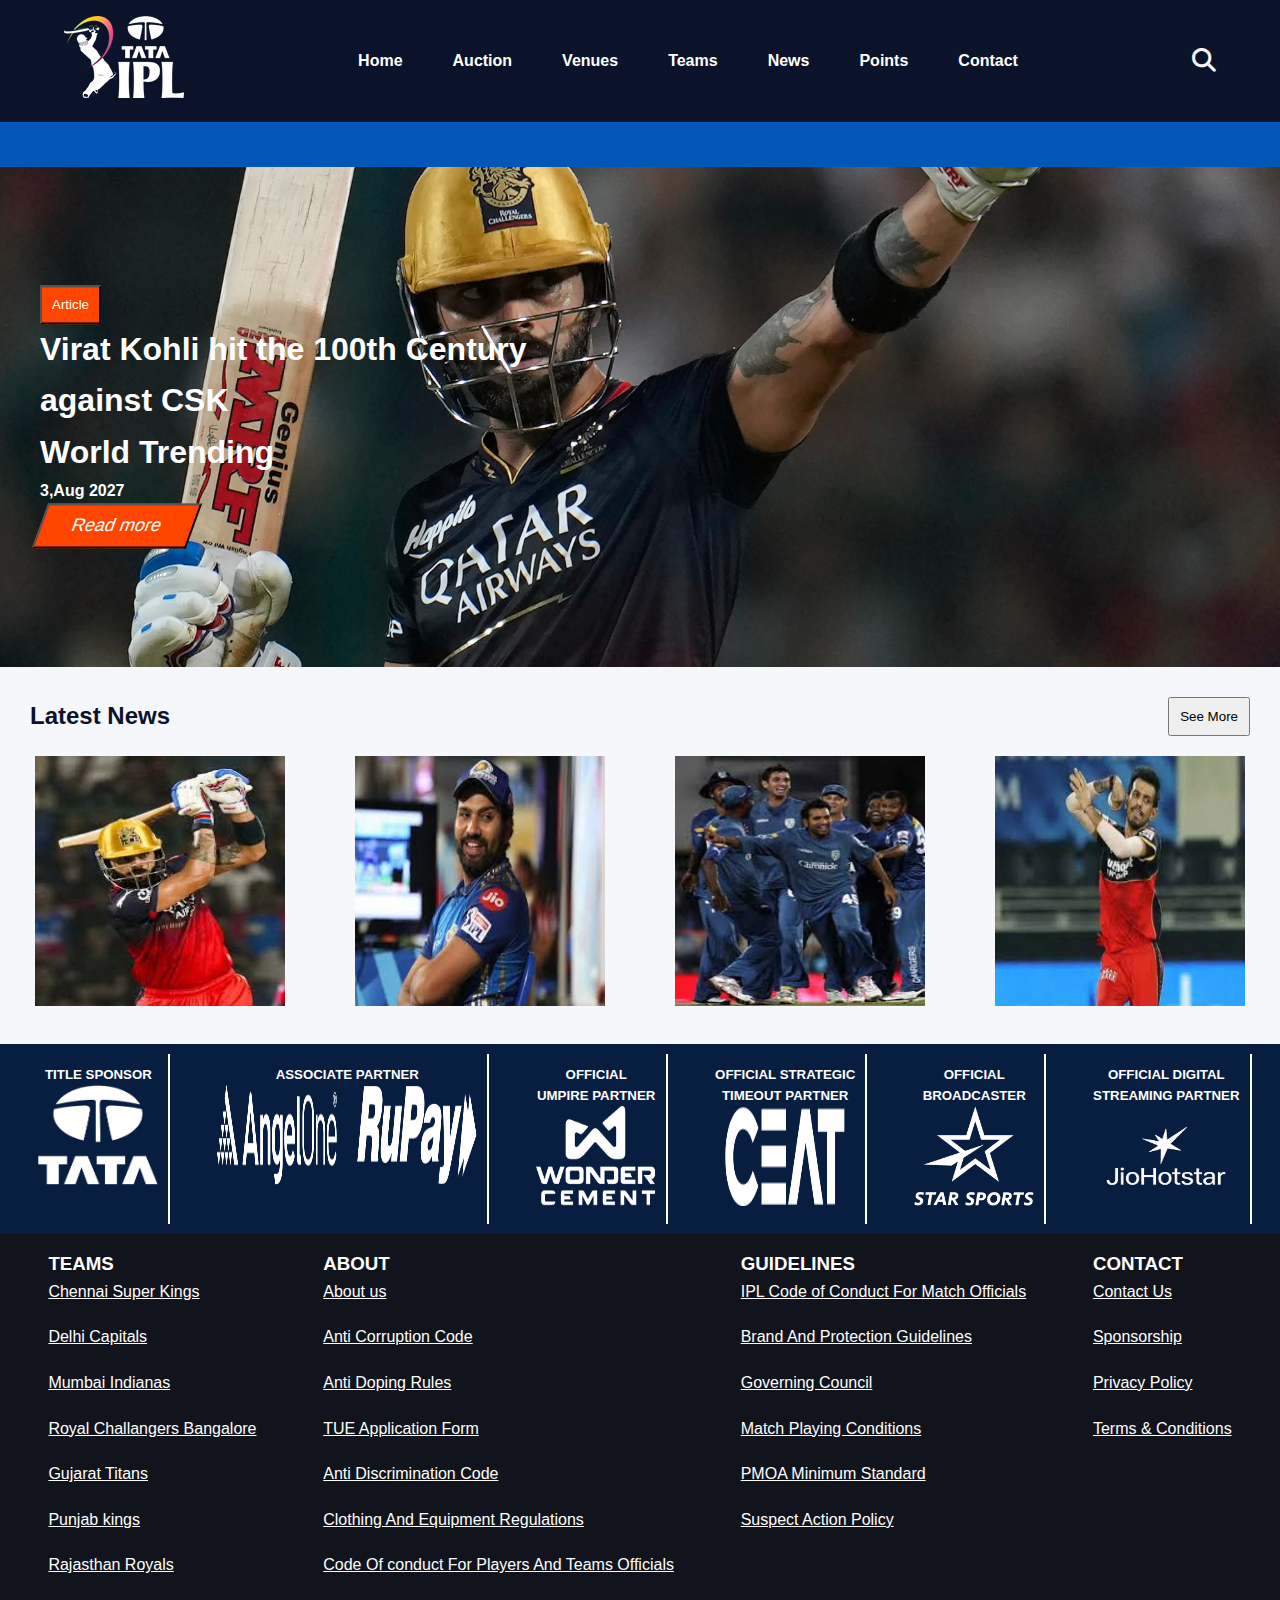
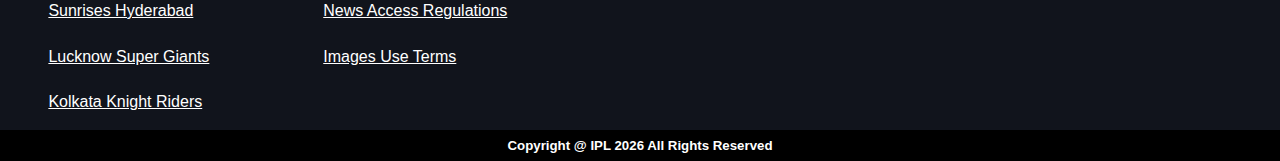
<file: member4/news.html>
<!DOCTYPE html>
<html lang="en">

<head>
    <meta charset="UTF-8">
    <meta name="viewport" content="width=device-width, initial-scale=1.0">
    <title>IPL2026 News | Latest Updates</title>
    <link rel="stylesheet" href="../theme.css">
    <link rel="stylesheet" href="news.css">
    <link rel="stylesheet" href="https://cdnjs.cloudflare.com/ajax/libs/font-awesome/6.4.2/css/all.min.css">

</head>

<body>
    
     <!--Navbar-->
    <nav class="navbar">
        <div class="logo">
            <img src="../index-images/logo1.png" alt="logo">
        </div>

        <ul class="navbar-links" id="navbar-links">
            <li><a href="../index.html">Home</a></li>
            <li><a href="#">Auction</a></li>
            <li><a href="../member2/venue.html">Venues</a></li>
            <li><a href="#">Teams</a></li>
            <li><a href="../member4/news.html">News</a></li>
            <li><a href="../member5/points.html">Points</a></li>
            <li><a href="#">Contact</a></li>
        </ul>
        <div class="navbar-right">
            <button type="button" class="search-toggle-btn" id="searchBtn">
                <i class="fa-solid fa-magnifying-glass"></i>
            </button>
            <div class="toggle-menu" id="menuToggle">
                <i class="fa-solid fa-bars"></i>
            </div>
        </div>
        <div class="search-bar-dropdown" id="searchDropdown">
            <div class="search-inner-container">
                <input type="text" placeholder="Search...">
                <button type="button" class="search-close-btn" id="closeSearch">
                    <i class="fa-solid fa-xmark"></i>
                </button>
            </div>
        </div>

    </nav>

    <!--Flash-->
    <div class="flash-container">
        <div class="flash-content">
            <span>This year tournament and inauguration starts on May 1st</span>
            <span>The most awaited Chennai and Bengaluru team clashes on the opening day</span>
            <span>Don't miss the match and the inauguration ceremony </span>
            <span>Book your slots soon!!!</span>
        </div>
    </div>

    <!-- image folder -->
    <section class="rcb">
        <div class="rcb1">
            <button class="rest">Article</button>
            <h1>Virat Kohli hit the 100th Century against CSK</h1>
            <h1>World Trending</h1>
            <h4>3,Aug 2027</h4>
            <button class="rest1">Read more</button>
        </div>
        <div class="virat">
            <img class="virat1" src="./images/virat.jpg" alt="">
        </div>
    </section>
    <!-- News page -->
     <section class="newsu">
        <div class="newsu1">
            <div>
                <h2>Latest News</h2>
            </div>
            <div>
                <button>See More</button>
            </div>
        </div>
        <div class="news2">
            <div>
                <img src="./images/ipl1.jpg" alt="ipl">
            </div>
            <div>
                <img src="./images/ipl2.jpg" alt="ipl">
            </div>
            <div>
                <img src="./images/ipl3.jpg" alt="ipl">
            </div>
            <div>
                <img src="./images/ipl4.jpg" alt="ipl">
            </div>
        </div>
     </section>


    <!-- Sponser section -->
    <section class="Spons">
        <div class="roof">
            <nav>
                <h5>TITLE SPONSOR</h5>
            </nav>
            <nav>
                <img class="pht1" src="./images/tata.webp" alt="">
            </nav>
        </div>
        <div class="roof">
            <nav>
                <h5>ASSOCIATE PARTNER</h5>
            </nav>
            <nav class="gasolin">
                <nav>
                <img class="pht1" src="./images/angel.webp" alt="">
                </nav>
                <nav>
                <img class="pht1" src="./images/rupay.webp" alt="">
                </nav>
            </nav>
        </div>
        <div class="roof">
            <nav>
                <h5>OFFICIAL</h5>
                <h5>UMPIRE PARTNER</h5>
            </nav>
            <nav>
                <img class="pht1" src="./images/cement.webp" alt="">
            </nav>
        </div>
        <div class="roof">
            <nav>
                <h5>OFFICIAL STRATEGIC</h5>
                <h5>TIMEOUT PARTNER</h5>
            </nav>
            <nav>
                <img class="pht1" src="./images/ceat.webp" alt="">
            </nav>
        </div>
        <div class="roof">
            <nav>
                <h5>OFFICIAL</h5>
                <h5>BROADCASTER</h5>
            </nav>
            <nav>
                <img class="pht1" src="./images/star.webp" alt="">
            </nav>
        </div>
        <div class="roof">
            <nav>
                <h5>OFFICIAL DIGITAL</h5>
                <h5>STREAMING PARTNER</h5>
            </nav>
            <nav>
                <img class="pht1" src="./images/jio.webp" alt="">
            </nav>
        </div>
    </section>



    <!-- Footer -->
    <section class="footer">
        <div>
            <h3 class="heading">TEAMS</h3>
            <nav class="same">
                <a href="">Chennai Super Kings</a>
                <a href="">Delhi Capitals</a>
                <a href="">Mumbai Indianas</a>
                <a href="">Royal Challangers Bangalore</a>
                <a href="">Gujarat Titans</a>
                <a href="">Punjab kings</a>
                <a href="">Rajasthan Royals</a>
                <a href="">Sunrises Hyderabad</a>
                <a href="">Lucknow Super Giants</a>
                <a href="">Kolkata Knight Riders</a></li>
            </nav>
        </div>
        <div>
            <h3 class="heading">ABOUT</h3>
            <nav class="same">
                <a href="">About us</a>
                <a href="">Anti Corruption Code</a>
                <a href="">Anti Doping Rules</a>
                <a href="">TUE Application Form</a>
                <a href="">Anti Discrimination Code</a>
                <a href="">Clothing And Equipment Regulations</a>
                <a href="">Code Of conduct For Players And Teams Officials</a>
                <a href="">News Access Regulations</a>
                <a href="">Images Use Terms</a>
            </nav>
        </div>
        <div>
            <h3 class="heading">GUIDELINES</h3>
            <nav class="same">
                <a href="">IPL Code of Conduct For Match Officials</a>
                <a href="">Brand And Protection Guidelines</a>
                <a href="">Governing Council</a>
                <a href="">Match Playing Conditions</a>
                <a href="">PMOA Minimum Standard</a>
                <a href="">Suspect Action Policy</a>
            </nav>
        </div>
        <div>
            <h3 class="heading">CONTACT</h3>
            <nav class="same">
                <a href="">Contact Us</a>
                <a href="">Sponsorship</a>
                <a href="">Privacy Policy</a>
                <a href="">Terms & Conditions</a>
            </nav>
        </div>
    </section>
    <!-- bottom screen -->
    <section class="bottom">

        <h5>Copyright @ IPL 2026 All Rights Reserved</h5>

    </section>

    <script src="./news.js"></script>
</body>

</html>
</file>
<file: theme.css>
:root {
  /*colors*/
  --primary: #0057B8; 
  --secondary: #F26A1B;
  --dark: #0B132B;
  --light: #F5F7FA;
  --accent: #FFD700;

  /*text*/
  --text-primary: #0B132B;
  --text-secondary: #4B5563;
  --text-muted: #9CA3AF;
  --text-light: #FFFFFF;
  --text-accent: #F26A1B;

  /*Fonts*/
  --font-main: 'Poppins', sans-serif;
}

* {
  margin: 0;
  padding: 0;
  box-sizing: border-box;
}

body {
  font-family: var(--font-main);
  background-color: var(--light);
  color: var(--text-primary);
  line-height: 1.6;
}
</file>
<file: member4/news.css>
body {
    margin: 0;
    padding: 0;  
    box-sizing: border-box;  
}
.container1{
    background-color: #061E59;
    padding: 0px;
    display: flex;
    justify-content: space-around;
}
.img_1{
    height: 25px;
    width: 25px;
}
.namme{
    color: white;
}
.img_2{
    height: 25px;
    width: 50px;
}
.topbar{
    display: flex;
    gap: 50px;
    align-items: center; 
}
.box{
    display: flex;
    
    gap: 20px;
}
.box_1{
    align-content: center;
}
.text{
    color: white;
}
.fnt_1{
    height: 20px;
    width: 20px;   
}
/* top bar finish */
.two{
    position: sticky;
    top: 0;
    z-index: 2;
    background-color: #19398A;
    padding: 10px; 
    display: flex;
    justify-content: space-around;
}
.pic2{
    text-align: center;
    height: 40px;
    width: 80px;
}
.pic3{
    height: 30px;
    width: 70px;
}
.two1{
    align-content: center;
}
.two2 a{
    color: white;
    gap: 20px;
    
}
.two22{
    display: flex;
    gap: 60px;
    font-size: small;
}

.two3{
    align-self: center;
    display: flex;
    gap: 20px;
}
/* 2nd bar finish */
/* sponser */
.Spons{
    background-color: #081E40;
    display: flex;
    justify-content: space-around;
    padding: 10px;
}
.Spons h5{
    color: white;
    
}
.roof{
    display: flex;
    flex-direction: column;
    text-align: center;
    border-right: white 2px solid;
    padding: 10px;
}
.gasolin{
    display: flex;
    gap: 20px;
}

.pht1{
    height: 100px;
    width: 120px;
}

/* Footer site */
.footer{
    background-color: #11141C;
    padding: 15px;
    display: flex;
    justify-content: space-around;
}
.heading{
    color: white;
}
.same{

    display: flex;
    flex-direction: column;
    gap: 20px;
}.same a{
    color: white;
    border: none;
}
/* bottom */
.bottom{
    background-color: black;
    padding: 5px;
}
.bottom h5{
    color: white;
    text-align: center;
}
.two22 li{
    list-style:none;
}
/* image */
.rcb{
    height: fit-content;
    width: 100%;
    position: relative;
    
}
.virat{
    width: 100%;
   height: 500px;
}
.virat1{
    width: 100%;
    height: 100%;
    object-fit: cover;
    opacity: 2;
    
}
.rcb1{
    position: absolute;
    color: white;
    top: 50%;
    left:40px;
    width: 40%;
    transform: translate(0,-50%);
}
.rest{
    background-color: orangered;
    padding: 10px;
    color: white;
}
.rest1{
    padding: 10px;
    background-color: orangered;
    transform: skew(-20deg);
    width: 30%;
    font-size: large;
    color: white;

}
.rcb1 h1{
    font-size: xx-large;
}
/* News container */
.newsu{
    padding: 30px;
}
.newsu1 button{
    padding: 10px;
    
}
.newsu1{
    border: solid black 0px;
    display: flex;
    justify-content: space-between;
    align-items: center;
}
.news2{
    display: flex;
    gap: 5%;
    justify-content: space-around;
    margin-top: 20px;
    
}
.news2 img{
    width: 250px;
    height: 250px;   
}

/*Navbar*/
.navbar {
    display: flex;
    justify-content: space-between;
    align-items: center;
    padding: 1rem 5%;
    background: var(--dark);
    color: var(--text-light);
    position: sticky;
    top: 0;
    z-index: 1001;
}

.navbar-links {
    display: flex;
    gap: 20px;
    list-style: none;
}

.navbar-links li a {
    color: var(--text-light);
    font-weight: 600;
    text-decoration: none;
    padding: 0 15px;
}

.navbar-links li a:hover {
    color: var(--accent);
}

.navbar-right {
    display: flex;
    align-items: center;
    gap: 10px;
}

.search-toggle-btn {
    border: none;
    background: transparent;
    color: var(--light);
    font-size: 1.5rem;
    cursor: pointer;
    transition: all 0.3s ease;
}

.search-toggle-btn:hover {
    color: var(--secondary);
    transform: scale(1.1);
}

.toggle-menu {
    display: none;
    cursor: pointer;
    font-size: 1.5rem;
}

/* Container for the dropdown */
.search-bar-dropdown {
    display: none;
    width: 100%;
    padding: 10px 0;
    background: var(--light);
    transition: all 0.3s ease;
    position: absolute;
    top: 100%;
    left: 0;
    z-index: 1000;
    box-shadow: 0 8px 10px rgba(0, 0, 0, 0.1);
}

.search-bar-dropdown.active {
    display: flex;
    justify-content: center;
    animation: slideDown 0.3s ease-out;
}

/*Animation */
@keyframes slideDown {
    from {
        transform: translateY(-10px);
        opacity: 0;
    }

    to {
        transform: translateY(0);
        opacity: 1;
    }
}

.search-bar-dropdown input {
    width: 80%;
    max-width: 500px;
    padding: 12px 20px;
    border-radius: 25px;
    border: 1px solid #ddd;
    box-shadow: 0 4px 15px rgba(0, 0, 0, 0.1);
    outline: none;
    font-family: var(--font-main);
    font-size: 1rem;
}

.search-bar-dropdown input:focus {
    border-color: var(--primary);
    box-shadow: 0 4px 20px rgba(0, 87, 184, 0.2);
}

.search-inner-container {
    display: flex;
    align-items: center;
    justify-content: center;
    width: 90%;
    max-width: 600px;
    margin: 0 auto;
    gap: 10px;
}

.search-close-btn {
    background: transparent;
    border: none;
    font-size: 1.8rem;
    color: var(--text-muted);
    cursor: pointer;
    transition: transform 0.2s ease;
}

.search-close-btn:hover {
    color: var(--secondary);
}

/* --- Mobile View */
@media (max-width: 768px) {
    .toggle-menu {
        display: block;
    }

    .navbar-right .search-toggle-btn,
    .search-bar-dropdown {
        display: none;
    }

    .navbar-links {
        display: none;
        flex-direction: column;
        align-items: center;
        position: absolute;
        top: 120px;
        left: 0;
        width: 100%;
        background: var(--dark);
        border-top: 1px solid rgba(255, 255, 255, 0.1);
        box-shadow: 0 15px 40px rgba(0, 0, 0, 0.4);
        padding: 20px;
    }

    .navbar-links.show-menu {
        display: flex;
        z-index: 999;
    }

    .navbar-links li {
        width: 100%;
        text-align: center;
        border-bottom: 1px solid rgba(255, 255, 255, 0.1);
        padding: 10px 0;
    }

    .navbar-links li:last-child {
        border-bottom: none;
    }
}

/*Flash news*/
.flash-container {
    width: 100%;
    background: var(--primary);
    color: var(--text-light);
    padding: 10px 0;
    font-weight: 500;
    overflow: hidden;
}

.flash-container span {
    padding-right: 50px;
}

.flash-content {
    display: inline-block;
    white-space: nowrap;
    padding-left: 100%;
    animation: flash 50s linear infinite;
}

@keyframes flash {
    0% {
        transform: translateX(0);
    }

    100% {
        transform: translateX(-100%);
    }
}

/*Footer*/
.footer-container {
    background: var(--dark);
    color: var(--text-light);
}

.footer-content {
    display: flex;
    justify-content: space-around;
    flex-wrap: wrap;
    padding-bottom: 40px;
}

.footer-col {
    padding: 20px;
    min-width: 220px;
}

.footer-col h3 {
    margin-top: 20px;
    margin-bottom: 10px;
}

.footer-col ul {
    list-style: none;
}

.footer-col ul li {
    margin-bottom: 12px;
}

.footer-col ul li a {
    color: var(--text-light);
    text-decoration: none;
    transition: 0.3s ease;
}

.footer-col ul li a:hover {
    padding-left: 5px;
    color: var(--accent);
}

/*Footer sponsor*/
.footer-sponsor {
    background: var(text-primary);
    text-align: center;
    padding: 30px 0;
    border-top: 1px solid var(--text-muted);
}

.sponsor-label {
    font-size: 15px;
    letter-spacing: 2px;
    text-transform: uppercase;
    margin-bottom: 25px;
}

.sponsor-logo {
    display: flex;
    justify-content: center;
    align-items: center;
    gap: 40px;
    border-radius: 8px;
    flex-wrap: wrap;
}

.sponsor-logo img {
    width: auto;
    opacity: 0.8;
    transition: 0.2s;
}

.sponsor-logo img:hover {
    opacity: 1;
    cursor: pointer;
}

.footer-bottom {
    text-align: center;
    padding: 20px 0;
    font-size: 13px;
    text-transform: uppercase;
    border-top: 1px solid var(--text-muted);
}

/* Mobile Devices */
@media (max-width: 768px) {
    .footer-content {
        flex-direction: column;
        align-items: center;
        text-align: center;
        padding-bottom: 20px;
    }

    .footer-col {
        width: 100%;
        padding: 15px 0;
        border-bottom: 1px solid rgba(255, 255, 255, 0.1);
    }

    .footer-col:last-child {
        border-bottom: none;
    }

    .footer-col h3 {
        font-size: 1.2rem;
        margin-bottom: 15px;
    }

    .sponsor-logo {
        gap: 20px;
        padding: 0 10px;
    }

    .sponsor-logo img {
        max-width: 100px;
        height: auto;
    }
}
</file>
